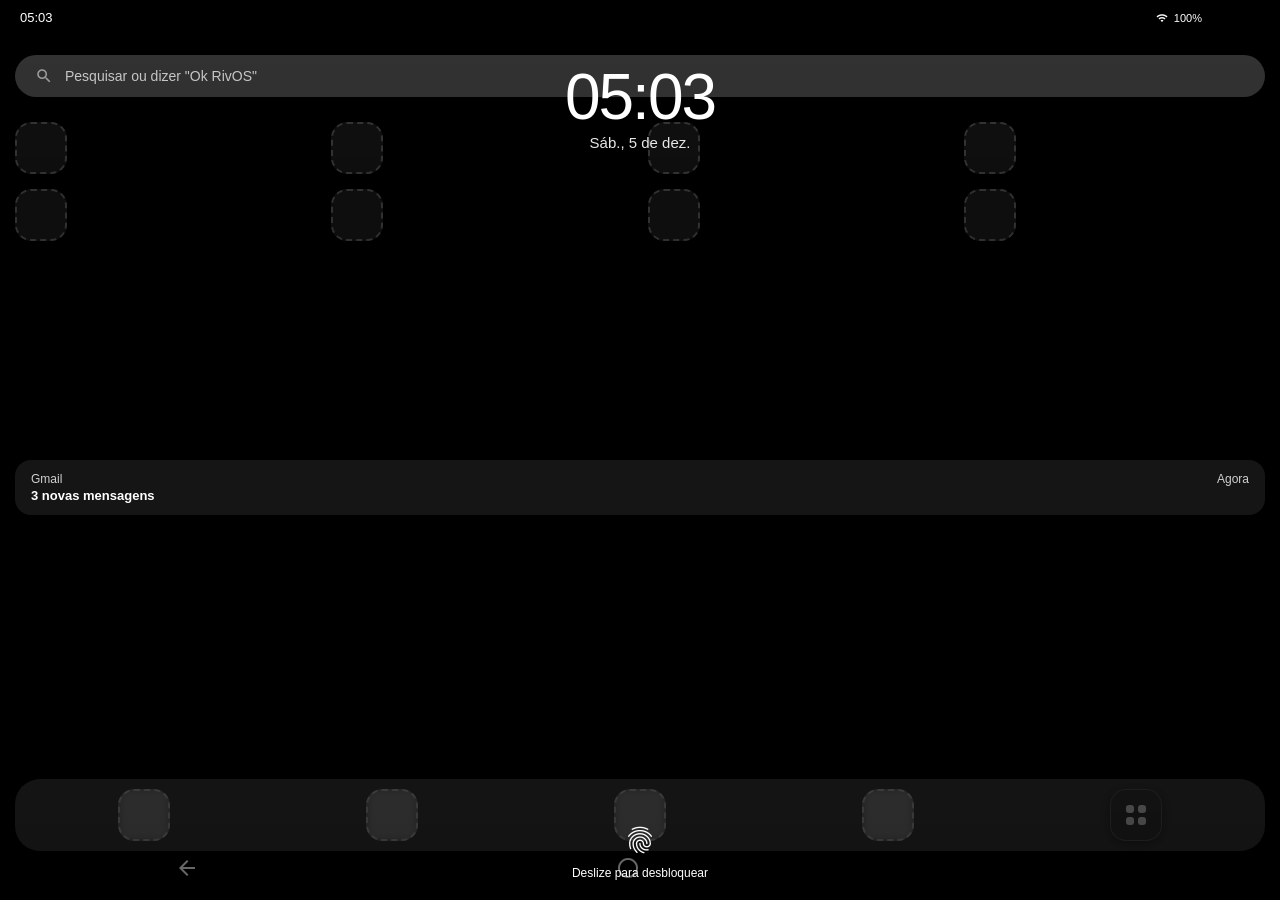
<file: index.html>
<!DOCTYPE html>
<html lang="pt-BR">
<head>
    <meta charset="UTF-8">
    <meta name="viewport" content="width=device-width, initial-scale=1.0, maximum-scale=1.0, user-scalable=no">
    <title>RivOS UI System</title>
    <link href="https://fonts.googleapis.com/icon?family=Material+Icons" rel="stylesheet">
    <style>
        * {
            margin: 0;
            padding: 0;
            box-sizing: border-box;
            font-family: Roboto, sans-serif;
            user-select: none;
            -webkit-user-select: none;
        }
        html, body {
            width: 100%;
            height: 100%;
            background-color: #000;
            overflow: hidden;
            position: fixed; /* Previne o efeito "puxar para atualizar" do mobile */
        }
        body {
            display: flex;
            justify-content: center;
            align-items: center;
        }

        /* Container em tela cheia real para mobile */
        .phone-frame {
            width: 100vw;
            height: 100dvh; /* Altura dinâmica real para celulares */
            background: #000;
            border-radius: 0;
            border: none;
            position: absolute;
            top: 0;
            left: 0;
            box-shadow: none;
            overflow: hidden;
        }

        /* Câmera Frontal oculta */
        .camera-punch {
            display: none;
        }

        /* Barra de Status */
        .status-bar {
            position: absolute;
            top: 0;
            left: 0;
            width: 100%;
            height: 35px;
            display: flex;
            justify-content: space-between;
            align-items: center;
            padding: 0 20px;
            color: #fff;
            font-size: 13px;
            z-index: 90;
        }

        .status-icons {
            display: flex;
            gap: 6px;
            align-items: center;
        }

        /* Top Bar (Configurações Rápidas) */
        .top-bar {
            position: absolute;
            top: -350px;
            left: 0;
            width: 100%;
            height: 260px;
            display: flex;
            flex-direction: column;
            justify-content: space-between;
            padding: 45px 20px 20px 20px;
            color: #fff;
            z-index: 85;
            background: rgba(20, 20, 20, 0.9);
            backdrop-filter: blur(25px);
            -webkit-backdrop-filter: blur(25px);
            border-bottom-left-radius: 30px;
            border-bottom-right-radius: 30px;
            transition: top 0.35s cubic-bezier(0.1, 0.9, 0.2, 1);
            box-shadow: 0 10px 30px rgba(0,0,0,0.5);
        }

        .top-bar.open {
            top: 0;
        }

        .quick-settings-grid {
            display: grid;
            grid-template-columns: repeat(4, 1fr);
            gap: 12px;
            margin-top: 10px;
        }

        .qs-tile {
            display: flex;
            flex-direction: column;
            align-items: center;
            justify-content: center;
            gap: 6px;
            background: rgba(255, 255, 255, 0.1);
            border-radius: 20px;
            padding: 12px 0;
            cursor: pointer;
            transition: background 0.2s, color 0.2s;
        }

        .qs-tile.active {
            background: #1a73e8;
            color: #fff;
        }

        .qs-tile span.material-icons {
            font-size: 22px;
        }

        .qs-tile span.qs-label {
            font-size: 10px;
            font-weight: 500;
        }

        .top-bar-footer {
            display: flex;
            justify-content: space-between;
            align-items: center;
            border-top: 1px solid rgba(255, 255, 255, 0.1);
            padding-top: 10px;
            font-size: 12px;
            opacity: 0.8;
        }

        .top-bar-footer span {
            cursor: pointer;
        }

        /* Telas */
        .screen {
            position: absolute;
            top: 0;
            left: 0;
            width: 100%;
            height: 100%;
            background: url('https://images.unsplash.com/photo-1506744038136-46273834b3fb?auto=format&fit=crop&w=800&q=80') no-repeat center center/cover;
            display: flex;
            flex-direction: column;
            justify-content: space-between;
            padding: 55px 15px 20px 15px;
            transition: transform 0.4s ease, opacity 0.3s ease;
        }

        /* 1. Tela de Bloqueio */
        #lockScreen {
            z-index: 50;
            background: linear-gradient(rgba(0,0,0,0.2), rgba(0,0,0,0.5)), url('https://images.unsplash.com/photo-1506744038136-46273834b3fb?auto=format&fit=crop&w=800&q=80') no-repeat center center/cover;
            padding-top: 45px;
        }

        #lockScreen.unlocked {
            transform: translateY(-100%);
            opacity: 0;
            pointer-events: none;
        }

        .lock-clock {
            text-align: center;
            color: #fff;
            margin-top: 15px;
        }

        .lock-clock h1 {
            font-size: 64px;
            font-weight: 300;
            letter-spacing: -2px;
        }

        .lock-clock p {
            font-size: 15px;
            opacity: 0.9;
        }

        .lock-notifications {
            display: flex;
            flex-direction: column;
            gap: 10px;
            max-height: 240px;
            overflow-y: auto;
        }

        .notif-card {
            background: rgba(30, 30, 30, 0.7);
            backdrop-filter: blur(10px);
            -webkit-backdrop-filter: blur(10px);
            padding: 12px 16px;
            border-radius: 16px;
            color: #fff;
        }

        .lock-footer {
            text-align: center;
            color: #fff;
            display: flex;
            flex-direction: column;
            align-items: center;
            gap: 10px;
            cursor: pointer;
        }

        /* 2. Tela Inicial (Home) */
        #homeScreen {
            z-index: 40;
        }

        .home-widgets {
            display: flex;
            flex-direction: column;
            gap: 15px;
        }

        .widget-search {
            background: rgba(255, 255, 255, 0.25);
            backdrop-filter: blur(10px);
            -webkit-backdrop-filter: blur(10px);
            padding: 12px 20px;
            border-radius: 30px;
            display: flex;
            align-items: center;
            gap: 12px;
            color: #fff;
            font-size: 14px;
            cursor: pointer;
        }

        .app-grid {
            display: grid;
            grid-template-columns: repeat(4, 1fr);
            gap: 15px;
            padding: 10px 0;
        }

        .empty-app-slot {
            width: 52px;
            height: 52px;
            border-radius: 16px;
            background: rgba(255, 255, 255, 0.08);
            backdrop-filter: blur(5px);
            -webkit-backdrop-filter: blur(5px);
            border: 2px dashed rgba(255, 255, 255, 0.2);
        }

        .dock {
            display: flex;
            justify-content: space-around;
            background: rgba(255, 255, 255, 0.15);
            backdrop-filter: blur(15px);
            -webkit-backdrop-filter: blur(15px);
            border-radius: 25px;
            padding: 10px 5px;
        }

        .app-drawer-icon-btn {
            width: 52px;
            height: 52px;
            border-radius: 16px;
            background: #222222;
            border: 1px solid rgba(255, 255, 255, 0.1);
            display: flex;
            justify-content: center;
            align-items: center;
            cursor: pointer;
            box-shadow: 0 4px 10px rgba(0,0,0,0.3);
        }

        .drawer-grid-icon {
            display: grid;
            grid-template-columns: repeat(2, 1fr);
            gap: 4px;
            width: 20px;
            height: 20px;
        }

        .drawer-cube {
            background: #888888;
            border-radius: 3px;
            width: 100%;
            height: 100%;
        }

        .nav-bar {
            display: flex;
            justify-content: space-around;
            color: #fff;
            font-size: 20px;
            opacity: 0.8;
            padding-top: 5px;
        }

        .nav-bar span { cursor: pointer; }

        /* Apps Carregados */
        .loaded-app-wrapper {
            display: flex;
            flex-direction: column;
            align-items: center;
            gap: 4px;
            cursor: pointer;
        }

        .loaded-app-item {
            width: 54px;
            height: 54px;
            border-radius: 16px;
            background: linear-gradient(135deg, #1e293b 0%, #0f172a 100%);
            display: flex;
            justify-content: center;
            align-items: center;
            color: #fff;
            border: 1px solid rgba(255, 255, 255, 0.2);
            position: relative;
            box-shadow: 0 4px 12px rgba(0,0,0,0.4);
            overflow: hidden;
        }

        .loaded-app-item span.material-icons { font-size: 28px; color: #60a5fa; }
        
        .loaded-app-label {
            font-size: 10px;
            color: #ffffff;
            width: 100%;
            text-align: center;
            overflow: hidden;
            text-overflow: ellipsis;
            white-space: nowrap;
            text-shadow: 0 1px 3px rgba(0,0,0,0.8);
        }

        .app-badge {
            position: absolute;
            top: 2px;
            right: 2px;
            font-size: 5px;
            padding: 1px 3px;
            border-radius: 4px;
            font-weight: bold;
            z-index: 5;
        }
        .badge-ropk { background: #1a73e8; color: #fff; }
        .badge-rpk { background: #e8711a; color: #fff; }

        /* Gaveta de Apps */
        #appDrawer {
            position: absolute;
            top: 100%;
            left: 0;
            width: 100%;
            height: 100%;
            background: rgba(20, 20, 20, 0.95);
            backdrop-filter: blur(25px);
            -webkit-backdrop-filter: blur(25px);
            z-index: 60;
            display: flex;
            flex-direction: column;
            padding: 55px 20px 20px 20px;
            transition: top 0.3s ease-in-out;
        }

        #appDrawer.open {
            top: 0;
        }

        .drawer-search-bar {
            width: 100%;
            background: #2b2b2b;
            border: none;
            outline: none;
            border-radius: 20px;
            padding: 10px 18px;
            color: #fff;
            font-size: 14px;
            margin-bottom: 20px;
        }

        .drawer-grid {
            display: grid;
            grid-template-columns: repeat(4, 1fr);
            gap: 16px 12px;
            overflow-y: auto;
            max-height: calc(100dvh - 150px);
            padding-bottom: 20px;
        }

        .drawer-empty-slot {
            width: 54px;
            height: 54px;
            background: rgba(255, 255, 255, 0.08);
            border: 2px dashed rgba(255, 255, 255, 0.2);
            border-radius: 16px;
        }

        /* Pasta Apps/ */
        #folderScreen {
            position: absolute;
            top: 100%;
            left: 0;
            width: 100%;
            height: 100%;
            background: rgba(20, 20, 20, 0.95);
            backdrop-filter: blur(25px);
            -webkit-backdrop-filter: blur(25px);
            z-index: 65;
            display: flex;
            flex-direction: column;
            padding: 55px 20px 20px 20px;
            transition: top 0.3s ease-in-out;
        }

        #folderScreen.open {
            top: 0;
        }

        .folder-header {
            color: #fff;
            font-size: 18px;
            font-weight: 500;
            margin-bottom: 15px;
        }

        .folder-grid {
            display: grid;
            grid-template-columns: repeat(4, 1fr);
            gap: 16px 12px;
            overflow-y: auto;
            max-height: calc(100dvh - 150px);
            padding: 10px 0;
        }

        .folder-empty-slot {
            width: 54px;
            height: 54px;
            border-radius: 16px;
            background: rgba(255, 255, 255, 0.08);
            border: 2px dashed rgba(255, 255, 255, 0.2);
        }
    </style>
</head>
<body>
    <div class="phone-frame" id="phoneFrame">
        <div class="camera-punch"></div>

        <div class="status-bar">
            <span id="statusBarClock">10:09</span>
            <div class="status-icons">
                <span class="material-icons" style="font-size: 12px;">signal_cellular_alt</span>
                <span class="material-icons" style="font-size: 12px;" id="statusWifi">wifi</span>
                <span id="batteryText" style="font-size: 11px;">62%</span>
                <span class="material-icons" id="batteryIcon" style="font-size: 13px;">battery_full</span>
            </div>
        </div>

        <div class="top-bar" id="topBar">
            <div style="display: flex; justify-content: space-between; align-items: center; width: 100%;">
                <span style="font-size: 14px; font-weight: 500;">Configurações Rápidas</span>
                <span class="material-icons" onclick="closeTopBar()" style="cursor: pointer; font-size: 18px;">close</span>
            </div>

            <div class="quick-settings-grid">
                <div class="qs-tile active" id="tileWifi" onclick="toggleQS('Wifi')">
                    <span class="material-icons">wifi</span>
                    <span class="qs-label">Wi-Fi</span>
                </div>
                <div class="qs-tile" id="tileBluetooth" onclick="toggleQS('Bluetooth')">
                    <span class="material-icons">bluetooth</span>
                    <span class="qs-label">Bluetooth</span>
                </div>
                <div class="qs-tile active" id="tileMobile" onclick="toggleQS('Mobile')">
                    <span class="material-icons">signal_cellular_alt</span>
                    <span class="qs-label">Dados</span>
                </div>
                <div class="qs-tile" id="tileDND" onclick="toggleQS('DND')">
                    <span class="material-icons">do_not_disturb_on</span>
                    <span class="qs-label">Silencioso</span>
                </div>
                <div class="qs-tile" id="tileFlash" onclick="toggleQS('Flash')">
                    <span class="material-icons">flash_on</span>
                    <span class="qs-label">Lanterna</span>
                </div>
                <div class="qs-tile" id="tileRotate" onclick="toggleQS('Rotate')">
                    <span class="material-icons">screen_rotation</span>
                    <span class="qs-label">Girar</span>
                </div>
                <div class="qs-tile" id="tileBattery" onclick="toggleQS('Battery')">
                    <span class="material-icons">battery_saver</span>
                    <span class="qs-label">Economia</span>
                </div>
                <div class="qs-tile" id="tileFolder" onclick="toggleFolder(); closeTopBar();">
                    <span class="material-icons">folder</span>
                    <span class="qs-label">Apps/</span>
                </div>
                <!-- Botão de Limpar Cache / Forçar Atualização -->
                <div class="qs-tile" id="tileClearCache" onclick="limparCacheSistema()">
                    <span class="material-icons">refresh</span>
                    <span class="qs-label">Limpar Cache</span>
                </div>
            </div>

            <div class="top-bar-footer">
                <span>RivOS System</span>
                <span onclick="toggleDrawer(); closeTopBar();">Abrir Gaveta</span>
            </div>
        </div>

        <div class="screen" id="lockScreen">
            <div class="lock-clock">
                <h1 id="lockScreenClock">10:09</h1>
                <p id="lockScreenDate">Mon, Oct 23</p>
            </div>

            <div class="lock-notifications">
                <div class="notif-card">
                    <div style="font-size:12px; opacity:0.8; display:flex; justify-content:space-between;"><span>Gmail</span><span>Agora</span></div>
                    <div style="font-size:13px; font-weight:600; margin-top:2px;">3 novas mensagens</div>
                </div>
            </div>

            <div class="lock-footer" onclick="unlockPhone()">
                <span class="material-icons" style="font-size: 32px;">fingerprint</span>
                <span style="font-size: 12px;">Deslize para desbloquear</span>
            </div>
        </div>

        <div class="screen" id="homeScreen">
            <div class="home-widgets">
                <div class="widget-search" onclick="pesquisarGoogle()">
                    <span class="material-icons" style="font-size: 18px; color: #ccc;">search</span>
                    <span>Pesquisar ou dizer "Ok RivOS"</span>
                </div>

                <div class="app-grid">
                    <div class="empty-app-slot"></div>
                    <div class="empty-app-slot"></div>
                    <div class="empty-app-slot"></div>
                    <div class="empty-app-slot"></div>
                    <div class="empty-app-slot"></div>
                    <div class="empty-app-slot"></div>
                    <div class="empty-app-slot"></div>
                    <div class="empty-app-slot"></div>
                </div>
            </div>

            <div>
                <div class="dock">
                    <div class="empty-app-slot"></div>
                    <div class="empty-app-slot"></div>
                    <div class="empty-app-slot"></div>
                    <div class="empty-app-slot"></div>
                    <div class="app-drawer-icon-btn" onclick="toggleDrawer()" title="Abrir Gaveta de Apps">
                        <div class="drawer-grid-icon">
                            <div class="drawer-cube"></div>
                            <div class="drawer-cube"></div>
                            <div class="drawer-cube"></div>
                            <div class="drawer-cube"></div>
                        </div>
                    </div>
                </div>

                <div class="nav-bar">
                    <span class="material-icons" onclick="lockPhone()">arrow_back_ios</span>
                    <span class="material-icons" onclick="goHome()">radio_button_unchecked</span>
                    <span class="material-icons" onclick="toggleDrawer()">square</span>
                </div>
            </div>
        </div>

        <div id="appDrawer">
            <input type="text" class="drawer-search-bar" placeholder="Pesquisar apps">
            <div class="drawer-grid" id="drawerGridContainer">
                <div class="drawer-empty-slot"></div>
                <div class="drawer-empty-slot"></div>
                <div class="drawer-empty-slot"></div>
                <div class="drawer-empty-slot"></div>
                <div class="drawer-empty-slot"></div>
                <div class="drawer-empty-slot"></div>
                <div class="drawer-empty-slot"></div>
                <div class="drawer-empty-slot"></div>
                <div class="drawer-empty-slot"></div>
                <div class="drawer-empty-slot"></div>
                <div class="drawer-empty-slot"></div>
                <div class="drawer-empty-slot"></div>
                <div class="drawer-empty-slot"></div>
                <div class="drawer-empty-slot"></div>
                <div class="drawer-empty-slot"></div>
            </div>
        </div>

        <div id="folderScreen">
            <div class="folder-header">Apps/</div>
            <div class="folder-grid" id="folderGridContainer">
                <div class="folder-empty-slot"></div>
                <div class="folder-empty-slot"></div>
                <div class="folder-empty-slot"></div>
                <div class="folder-empty-slot"></div>
                <div class="folder-empty-slot"></div>
                <div class="folder-empty-slot"></div>
                <div class="folder-empty-slot"></div>
                <div class="folder-empty-slot"></div>
                <div class="folder-empty-slot"></div>
                <div class="folder-empty-slot"></div>
                <div class="folder-empty-slot"></div>
                <div class="folder-empty-slot"></div>
                <div class="folder-empty-slot"></div>
                <div class="folder-empty-slot"></div>
                <div class="folder-empty-slot"></div>
                <div class="folder-empty-slot"></div>
            </div>
        </div>
    </div>

    <script>
        function atualizarSistemaReal() {
            const agora = new Date();
            const horas = String(agora.getHours()).padStart(2, '0');
            const minutos = String(agora.getMinutes()).padStart(2, '0');
            const horaFormatada = `${horas}:${minutos}`;

            document.getElementById('statusBarClock').innerText = horaFormatada;
            document.getElementById('lockScreenClock').innerText = horaFormatada;

            const opcoesData = { weekday: 'short', month: 'short', day: 'numeric' };
            const dataFormatada = agora.toLocaleDateString('pt-BR', opcoesData);
            document.getElementById('lockScreenDate').innerText = dataFormatada.charAt(0).toUpperCase() + dataFormatada.slice(1);
        }

        setInterval(atualizarSistemaReal, 1000);
        atualizarSistemaReal();

        async function iniciarMonitoramentoBateria() {
            if ('getBattery' in navigator) {
                try {
                    const battery = await navigator.getBattery();
                    function atualizarBateria() {
                        const nivelPercentual = Math.round(battery.level * 100);
                        const estaCarregando = battery.charging;
                        const batteryText = document.getElementById('batteryText');
                        const batteryIcon = document.getElementById('batteryIcon');

                        batteryText.innerText = nivelPercentual + '%';
                        if (estaCarregando) {
                            batteryIcon.innerText = 'bolt';
                            batteryIcon.style.color = '#000';
                        } else if (nivelPercentual <= 15) {
                            batteryIcon.innerText = 'error'; 
                            batteryIcon.style.color = '#ff4444';
                        } else {
                            batteryIcon.innerText = 'battery_full';
                            batteryIcon.style.color = '#fff';
                        }
                    }
                    atualizarBateria();
                    battery.addEventListener('levelchange', atualizarBateria);
                    battery.addEventListener('chargingchange', atualizarBateria);
                } catch (e) {}
            } else {
                document.getElementById('batteryText').innerText = '100%';
                document.getElementById('batteryIcon').innerText = 'battery_full';
            }
        }

        iniciarMonitoramentoBateria();

        async function carregarAppsDoSistema() {
            try {
                let resposta = await fetch('Apps/index.json');
                if (!resposta.ok) return;
                let listaDeCaminhos = await resposta.json();
                let appsCarregados = [];

                for (let item of listaDeCaminhos) {
                    try {
                        let resManifest = await fetch(`Apps/${item.caminho}`);
                        if (resManifest.ok) {
                            let raw = await resManifest.json();
                            let nomePasta = item.caminho.split('/')[0];
                            let appNormalizado = {
                                nome_app: raw.nome_app || raw.name || raw.nome || "App sem nome",
                                pacote: raw.pacote || raw.package || raw.id || "com.desconhecido",
                                versao: raw.versao || raw.version || "1.0",
                                tipo_pacote: raw.tipo_pacote || raw.package_type || "ROPK",
                                icone: raw.icone || raw.icon || "extension",
                                entrada: raw.entrada || raw.entry || "index.html",
                                pasta: nomePasta
                            };
                            appsCarregados.push(appNormalizado);
                        }
                    } catch (err) {}
                }

                const drawerContainer = document.getElementById('drawerGridContainer');
                const drawerSlots = drawerContainer.children;
                const folderContainer = document.getElementById('folderGridContainer');
                const folderSlots = folderContainer.children;

                let index = 0;
                appsCarregados.forEach(app => {
                    if (index >= drawerSlots.length) return;

                    let badgeClass = app.tipo_pacote === 'ROPK' ? 'badge-ropk' : 'badge-rpk';
                    let iconeVal = app.icone || 'extension';
                    let iconeLower = iconeVal.toLowerCase();
                    let ehImagem = iconeLower.includes('/') || iconeLower.endsWith('.png') || iconeLower.endsWith('.jpg') || iconeLower.endsWith('.jpeg') || iconeLower.endsWith('.webp');

                    let iconeHtml = ehImagem 
                        ? `<img src="Apps/${app.pasta}/${iconeVal}" style="width: 100%; height: 100%; object-fit: cover;">`
                        : `<span class="material-icons">${iconeVal}</span>`;

                    let appEl = document.createElement('div');
                    appEl.className = 'loaded-app-wrapper';
                    appEl.innerHTML = `
                        <div class="loaded-app-item">
                            <span class="app-badge ${badgeClass}">${app.tipo_pacote}</span>
                            ${iconeHtml}
                        </div>
                        <span class="loaded-app-label">${app.nome_app}</span>
                    `;

                    appEl.onclick = () => { abrirAplicativo(app); };
                    drawerContainer.replaceChild(appEl, drawerSlots[index]);

                    if (index < folderSlots.length) {
                        let appElFolder = appEl.cloneNode(true);
                        appElFolder.onclick = appEl.onclick;
                        folderContainer.replaceChild(appElFolder, folderSlots[index]);
                    }
                    index++;
                });
            } catch (erro) {}
        }

        window.addEventListener('DOMContentLoaded', () => {
            carregarAppsDoSistema();
        });

        function abrirAplicativo(app) {
            window.location.href = `Apps/${app.pasta}/${app.entrada}`;
        }

        function pesquisarGoogle() {
            window.location.href = 'https://www.google.com';
        }

        function unlockPhone() {
            document.getElementById('lockScreen').classList.add('unlocked');
        }

        function lockPhone() {
            document.getElementById('lockScreen').classList.remove('unlocked');
            document.getElementById('appDrawer').classList.remove('open');
            document.getElementById('folderScreen').classList.remove('open');
            document.getElementById('topBar').classList.remove('open');
        }

        function goHome() {
            document.getElementById('appDrawer').classList.remove('open');
            document.getElementById('folderScreen').classList.remove('open');
            document.getElementById('topBar').classList.remove('open');
        }

        function toggleDrawer() {
            document.getElementById('folderScreen').classList.remove('open');
            document.getElementById('appDrawer').classList.toggle('open');
        }

        function toggleFolder() {
            document.getElementById('appDrawer').classList.remove('open');
            document.getElementById('folderScreen').classList.toggle('open');
        }

        function closeTopBar() {
            document.getElementById('topBar').classList.remove('open');
        }

        function toggleQS(name) {
            const tile = document.getElementById('tile' + name);
            tile.classList.toggle('active');
            if (name === 'Wifi') {
                document.getElementById('statusWifi').style.display = tile.classList.contains('active') ? 'inline-block' : 'none';
            }
        }

        // Função do Botão de Limpar Cache no Mobile
        async function limparCacheSistema() {
            const tile = document.getElementById('tileClearCache');
            tile.classList.add('active');

            try {
                // 1. Limpa caches de armazenamento web se houver
                if ('caches' in window) {
                    const cacheNames = await caches.keys();
                    await Promise.all(cacheNames.map(name => caches.delete(name)));
                }

                // 2. Remove Service Workers registrados que possam segurar cache
                if ('serviceWorker' in navigator) {
                    const registrations = await navigator.serviceWorker.getRegistrations();
                    for (let registration of registrations) {
                        await registration.unregister();
                    }
                }
            } catch (e) {
                console.error("Erro ao limpar cache:", e);
            }

            // 3. Força a recarga total ignorando o cache do navegador mobile
            setTimeout(() => {
                window.location.href = window.location.href.split('?')[0] + '?t=' + new Date().getTime();
            }, 300);
        }

        let touchStartY = 0;
        let touchEndY = 0;
        const phoneFrame = document.getElementById('phoneFrame');

        phoneFrame.addEventListener('touchstart', (e) => {
            touchStartY = e.changedTouches[0].screenY;
        }, false);

        phoneFrame.addEventListener('touchend', (e) => {
            touchEndY = e.changedTouches[0].screenY;
            handleGesture();
        }, false);

        function handleGesture() {
            let diff = touchEndY - touchStartY;
            const drawer = document.getElementById('appDrawer');
            const topBar = document.getElementById('topBar');
            const lockScreen = document.getElementById('lockScreen');

            if (lockScreen.classList.contains('unlocked')) {
                if (diff < -50) {
                    drawer.classList.add('open');
                    topBar.classList.remove('open');
                } else if (diff > 50) {
                    if (drawer.classList.contains('open')) {
                        drawer.classList.remove('open');
                    } else {
                        topBar.classList.add('open');
                    }
                }
            }
        }
    </script>
</body>
</html>
</file>
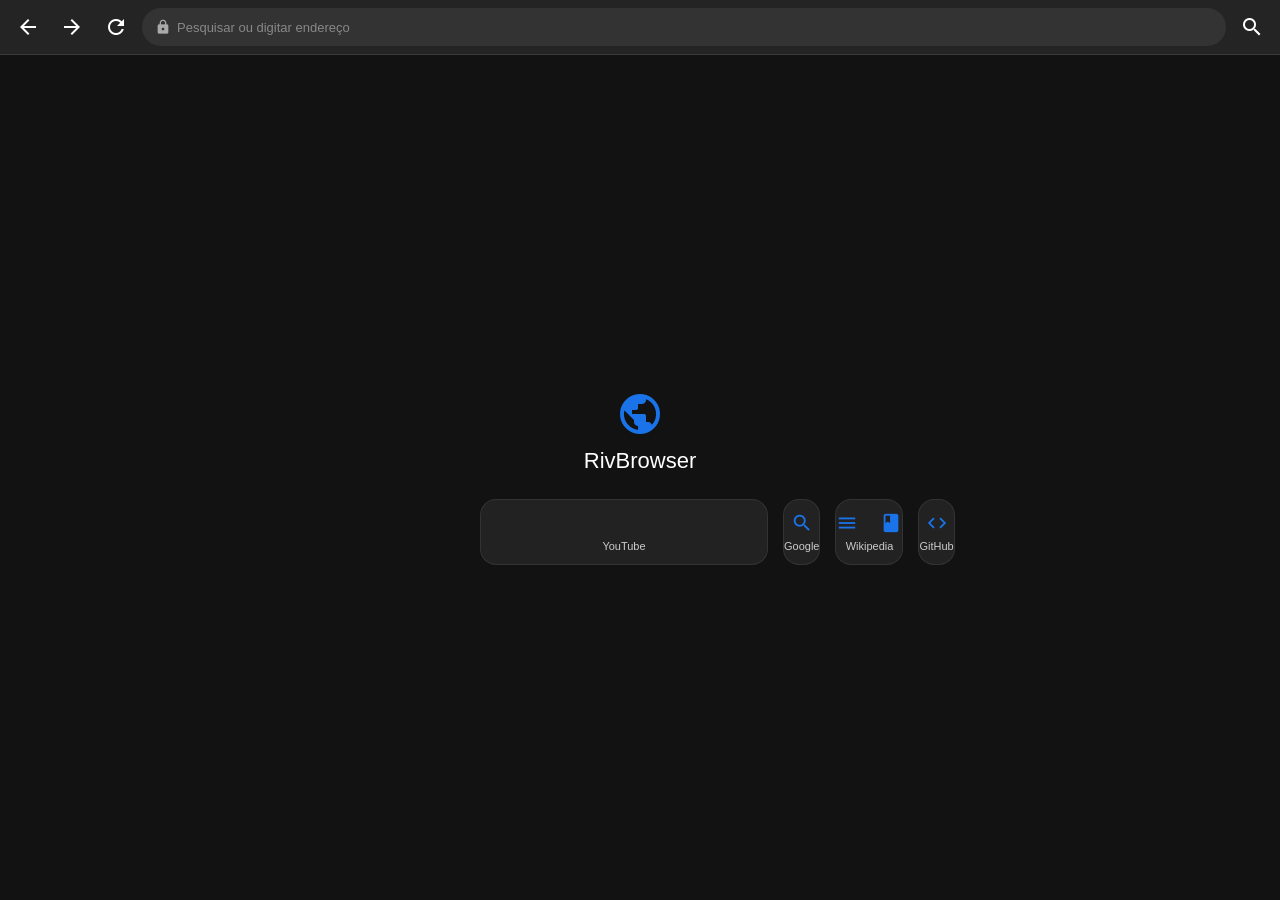
<file: Apps/RivBrowser/index.html>
<!DOCTYPE html>
<html lang="pt-BR">
<head>
    <meta charset="UTF-8">
    <meta name="viewport" content="width=device-width, initial-scale=1.0">
    <title>RivBrowser</title>
    <link href="https://fonts.googleapis.com/icon?family=Material+Icons" rel="stylesheet">
    <style>
        * {
            margin: 0;
            padding: 0;
            box-sizing: border-box;
            font-family: Roboto, sans-serif;
            user-select: none;
        }
        body, html {
            width: 100%;
            height: 100%;
            background-color: #1a1a1a;
            display: flex;
            flex-direction: column;
            overflow: hidden;
        }

        /* Barra de Ferramentas / Endereço do Browser */
        .browser-toolbar {
            height: 55px;
            background: #242424;
            display: flex;
            align-items: center;
            padding: 0 10px;
            gap: 8px;
            border-bottom: 1px solid rgba(255, 255, 255, 0.1);
            z-index: 10;
        }

        .browser-btn {
            background: transparent;
            border: none;
            color: #fff;
            cursor: pointer;
            display: flex;
            align-items: center;
            justify-content: center;
            padding: 6px;
            border-radius: 50%;
            transition: background 0.2s;
        }

        .browser-btn:hover {
            background: rgba(255, 255, 255, 0.1);
        }

        .browser-btn:active {
            transform: scale(0.92);
        }

        .url-bar-container {
            flex: 1;
            background: #333333;
            border-radius: 20px;
            display: flex;
            align-items: center;
            padding: 0 12px;
            height: 38px;
            border: 1px solid transparent;
            transition: border-color 0.2s, background 0.2s;
        }

        .url-bar-container:focus-within {
            background: #222222;
            border-color: #1a73e8;
        }

        .url-bar-container span.material-icons {
            font-size: 16px;
            color: #aaa;
            margin-right: 6px;
        }

        #urlInput {
            flex: 1;
            background: transparent;
            border: none;
            outline: none;
            color: #fff;
            font-size: 13px;
        }

        #urlInput::placeholder {
            color: #888;
        }

        /* Área de Visualização / Home do RivBrowser */
        .browser-viewport {
            flex: 1;
            position: relative;
            background: #121212;
            width: 100%;
            display: flex;
            flex-direction: column;
            align-items: center;
            justify-content: center;
            padding: 20px;
        }

        .browser-logo {
            font-size: 48px;
            margin-bottom: 10px;
            color: #1a73e8;
        }

        .browser-viewport h2 {
            font-size: 22px;
            font-weight: 400;
            color: #fff;
            margin-bottom: 25px;
        }

        .quick-shortcuts {
            display: grid;
            grid-template-columns: repeat(4, 1fr);
            gap: 15px;
            max-width: 320px;
            width: 100%;
        }

        .shortcut-item {
            background: #222;
            border: 1px solid rgba(255,255,255,0.08);
            border-radius: 16px;
            padding: 12px 0;
            display: flex;
            flex-direction: column;
            align-items: center;
            gap: 6px;
            cursor: pointer;
            transition: background 0.2s;
        }

        .shortcut-item:hover {
            background: #2c2c2c;
        }

        .shortcut-item span.material-icons {
            font-size: 22px;
            color: #1a73e8;
        }

        .shortcut-label {
            font-size: 11px;
            color: #ccc;
        }

        /* Indicador de carregamento */
        .loading-bar {
            position: absolute;
            top: 0;
            left: 0;
            width: 0%;
            height: 3px;
            background: #1a73e8;
            transition: width 0.4s ease;
            z-index: 15;
        }
    </style>
</head>
<body>

    <div class="loading-bar" id="loadingBar"></div>

    <!-- Barra de Endereços -->
    <div class="browser-toolbar">
        <button class="browser-btn" onclick="voltarPagina()" title="Voltar">
            <span class="material-icons">arrow_back</span>
        </button>
        <button class="browser-btn" onclick="avancarPagina()" title="Avançar">
            <span class="material-icons">arrow_forward</span>
        </button>
        <button class="browser-btn" onclick="recarregarPagina()" title="Recarregar">
            <span class="material-icons">refresh</span>
        </button>

        <div class="url-bar-container">
            <span class="material-icons">lock</span>
            <input type="text" id="urlInput" placeholder="Pesquisar ou digitar endereço" onkeydown="tratarTecla(event)">
        </div>

        <button class="browser-btn" onclick="irParaUrl()" title="Ir">
            <span class="material-icons">search</span>
        </button>
    </div>

    <!-- Página Inicial Estilizada do RivBrowser -->
    <div class="browser-viewport">
        <span class="material-icons browser-logo">public</span>
        <h2>RivBrowser</h2>
        
        <div class="quick-shortcuts">
            <div class="shortcut-item" onclick="navegarPara('https://m.youtube.com')">
                <span class="material-icons">smart_display</span>
                <span class="shortcut-label">YouTube</span>
            </div>
            <div class="shortcut-item" onclick="navegarPara('https://www.google.com')">
                <span class="material-icons">search</span>
                <span class="shortcut-label">Google</span>
            </div>
            <div class="shortcut-item" onclick="navegarPara('https://pt.wikipedia.org')">
                <span class="material-icons">menu_book</span>
                <span class="shortcut-label">Wikipedia</span>
            </div>
            <div class="shortcut-item" onclick="navegarPara('https://github.com/rafaelvianadesouzapereira98-eng/RivOS')">
                <span class="material-icons">code</span>
                <span class="shortcut-label">GitHub</span>
            </div>
        </div>
    </div>

    <script>
        const urlInput = document.getElementById('urlInput');
        const loadingBar = document.getElementById('loadingBar');

        function tratarTecla(event) {
            if (event.key === 'Enter') {
                irParaUrl();
            }
        }

        function navegarPara(url) {
            executarNavegacao(url);
        }

        function irParaUrl() {
            let valor = urlInput.value.trim();
            if (!valor) return;

            let urlFinal = valor;

            // Formata links ou joga direto para a pesquisa do Google se não for URL válida
            if (!urlFinal.startsWith('http://') && !urlFinal.startsWith('https://')) {
                if (!urlFinal.includes('.') || urlFinal.includes(' ')) {
                    urlFinal = 'https://www.google.com/search?q=' + encodeURIComponent(urlFinal);
                } else {
                    urlFinal = 'https://' + urlFinal;
                }
            }

            executarNavegacao(urlFinal);
        }

        function executarNavegacao(url) {
            loadingBar.style.width = '60%';
            setTimeout(() => {
                loadingBar.style.width = '100%';
                window.location.href = url; // Redireciona perfeitamente abrindo qualquer site do mundo sem erros de CORS
            }, 300);
        }

        function voltarPagina() {
            window.history.back();
        }

        function avancarPagina() {
            window.history.forward();
        }

        function recarregarPagina() {
            location.reload();
        }
    </script>
</body>
</html>
</file>
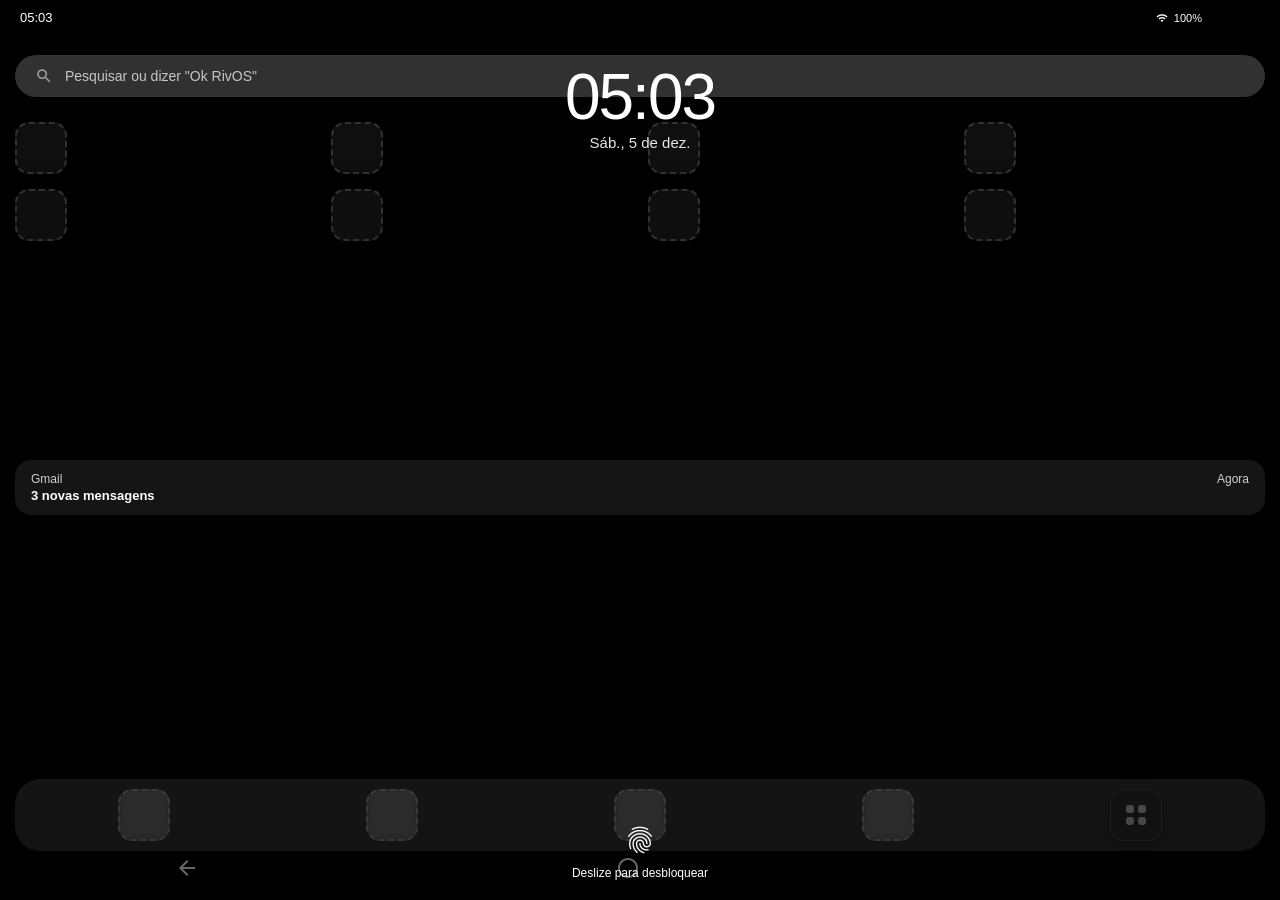
<file: RivOS.html>
<!DOCTYPE html>
<html lang="pt-BR">
<head>
    <meta charset="UTF-8">
    <meta name="viewport" content="width=device-width, initial-scale=1.0">
    <title>RivOS UI System</title>
    <link href="https://fonts.googleapis.com/icon?family=Material+Icons" rel="stylesheet">
    <style>
        * {
            margin: 0;
            padding: 0;
            box-sizing: border-box;
            font-family: Roboto, sans-serif;
            user-select: none;
        }
        body {
            background-color: #121212;
            display: flex;
            justify-content: center;
            align-items: center;
            height: 100vh;
            overflow: hidden;
        }

        /* Container ajustado para tela cheia (Sem moldura de smartphone) */
        .phone-frame {
            width: 100vw;
            height: 100vh;
            background: #000;
            border-radius: 0;
            border: none;
            position: relative;
            box-shadow: none;
            overflow: hidden;
        }

        /* Câmera Frontal removida visualmente */
        .camera-punch {
            display: none;
        }

        /* Barra de Status */
        .status-bar {
            position: absolute;
            top: 0;
            left: 0;
            width: 100%;
            height: 35px;
            display: flex;
            justify-content: space-between;
            align-items: center;
            padding: 0 20px;
            color: #fff;
            font-size: 13px;
            z-index: 90;
        }

        .status-icons {
            display: flex;
            gap: 6px;
            align-items: center;
        }

        /* Top Bar (Painel de Configurações Rápidas estilo RivOS) */
        .top-bar {
            position: absolute;
            top: -300px; /* Inicialmente oculta acima da tela */
            left: 0;
            width: 100%;
            height: 250px;
            display: flex;
            flex-direction: column;
            justify-content: space-between;
            padding: 45px 20px 20px 20px;
            color: #fff;
            z-index: 85;
            background: rgba(20, 20, 20, 0.85);
            backdrop-filter: blur(25px);
            border-bottom-left-radius: 30px;
            border-bottom-right-radius: 30px;
            transition: top 0.35s cubic-bezier(0.1, 0.9, 0.2, 1);
            box-shadow: 0 10px 30px rgba(0,0,0,0.5);
        }

        .top-bar.open {
            top: 0; /* Desce cobrindo o topo */
        }

        .quick-settings-grid {
            display: grid;
            grid-template-columns: repeat(4, 1fr);
            gap: 12px;
            margin-top: 10px;
        }

        .qs-tile {
            display: flex;
            flex-direction: column;
            align-items: center;
            justify-content: center;
            gap: 6px;
            background: rgba(255, 255, 255, 0.1);
            border-radius: 20px;
            padding: 12px 0;
            cursor: pointer;
            transition: background 0.2s, color 0.2s;
        }

        .qs-tile.active {
            background: #1a73e8;
            color: #fff;
        }

        .qs-tile span.material-icons {
            font-size: 22px;
        }

        .qs-tile span.qs-label {
            font-size: 10px;
            font-weight: 500;
        }

        .top-bar-footer {
            display: flex;
            justify-content: space-between;
            align-items: center;
            border-top: 1px solid rgba(255, 255, 255, 0.1);
            padding-top: 10px;
            font-size: 12px;
            opacity: 0.8;
        }

        .top-bar-footer span {
            cursor: pointer;
        }

        /* Telas (Background Wallpaper compartilhado) */
        .screen {
            position: absolute;
            top: 0;
            left: 0;
            width: 100%;
            height: 100%;
            background: url('https://images.unsplash.com/photo-1506744038136-46273834b3fb?auto=format&fit=crop&w=800&q=80') no-repeat center center/cover;
            display: flex;
            flex-direction: column;
            justify-content: space-between;
            padding: 55px 15px 20px 15px;
            transition: transform 0.4s ease, opacity 0.3s ease;
        }

        /* 1. TELA DE BLOQUEIO */
        #lockScreen {
            z-index: 50;
            background: linear-gradient(rgba(0,0,0,0.2), rgba(0,0,0,0.5)), url('https://images.unsplash.com/photo-1506744038136-46273834b3fb?auto=format&fit=crop&w=800&q=80') no-repeat center center/cover;
            padding-top: 45px;
        }

        #lockScreen.unlocked {
            transform: translateY(-100%);
            opacity: 0;
            pointer-events: none;
        }

        .lock-clock {
            text-align: center;
            color: #fff;
            margin-top: 15px;
        }

        .lock-clock h1 {
            font-size: 64px;
            font-weight: 300;
            letter-spacing: -2px;
        }

        .lock-clock p {
            font-size: 15px;
            opacity: 0.9;
        }

        .lock-notifications {
            display: flex;
            flex-direction: column;
            gap: 10px;
            max-height: 240px;
            overflow-y: auto;
        }

        .notif-card {
            background: rgba(30, 30, 30, 0.7);
            backdrop-filter: blur(10px);
            padding: 12px 16px;
            border-radius: 16px;
            color: #fff;
        }

        .lock-footer {
            text-align: center;
            color: #fff;
            display: flex;
            flex-direction: column;
            align-items: center;
            gap: 10px;
            cursor: pointer;
        }

        /* 2. TELA INICIAL (HOME) */
        #homeScreen {
            z-index: 40;
        }

        .home-widgets {
            display: flex;
            flex-direction: column;
            gap: 15px;
        }

        .widget-search {
            background: rgba(255, 255, 255, 0.25);
            backdrop-filter: blur(10px);
            padding: 12px 20px;
            border-radius: 30px;
            display: flex;
            align-items: center;
            gap: 12px;
            color: #fff;
            font-size: 14px;
            cursor: pointer;
        }

        .app-grid {
            display: grid;
            grid-template-columns: repeat(4, 1fr);
            gap: 15px;
            padding: 10px 0;
        }

        .empty-app-slot {
            width: 52px;
            height: 52px;
            border-radius: 14px;
            background: rgba(255, 255, 255, 0.08);
            backdrop-filter: blur(5px);
            border: 2px dashed rgba(255, 255, 255, 0.2);
            cursor: pointer;
        }

        .dock {
            display: flex;
            justify-content: space-around;
            background: rgba(255, 255, 255, 0.15);
            backdrop-filter: blur(15px);
            border-radius: 25px;
            padding: 10px 5px;
        }

        /* Botão da Gaveta de Apps */
        .app-drawer-icon-btn {
            width: 52px;
            height: 52px;
            border-radius: 14px;
            background: #222222;
            border: 1px solid rgba(255, 255, 255, 0.1);
            display: flex;
            justify-content: center;
            align-items: center;
            cursor: pointer;
            box-shadow: 0 4px 10px rgba(0,0,0,0.3);
            transition: transform 0.2s ease, background 0.2s ease;
        }

        .app-drawer-icon-btn:hover {
            background: #2c2c2c;
        }

        .app-drawer-icon-btn:active {
            transform: scale(0.92);
        }

        .drawer-grid-icon {
            display: grid;
            grid-template-columns: repeat(2, 1fr);
            gap: 4px;
            width: 20px;
            height: 20px;
        }

        .drawer-cube {
            background: #888888;
            border-radius: 3px;
            width: 100%;
            height: 100%;
        }

        .nav-bar {
            display: flex;
            justify-content: space-around;
            color: #fff;
            font-size: 20px;
            opacity: 0.8;
            padding-top: 5px;
        }

        .nav-bar span { cursor: pointer; }

        /* Estilo atualizado para preenchimento total do ícone no quadrado */
        .loaded-app-wrapper {
            display: flex;
            flex-direction: column;
            align-items: center;
            gap: 4px;
            cursor: pointer;
        }

        .loaded-app-item {
            width: 54px;
            height: 54px;
            border-radius: 16px;
            background: linear-gradient(135deg, #1e293b 0%, #0f172a 100%);
            display: flex;
            justify-content: center;
            align-items: center;
            color: #fff;
            border: 1px solid rgba(255, 255, 255, 0.2);
            position: relative;
            box-shadow: 0 4px 12px rgba(0,0,0,0.4);
            overflow: hidden; /* Garante que a imagem respeite as bordas arredondadas */
            transition: transform 0.15s ease;
        }

        .loaded-app-item:active {
            transform: scale(0.92);
        }

        .loaded-app-item span.material-icons { font-size: 28px; color: #60a5fa; }
        
        .loaded-app-label {
            font-size: 10px;
            color: #ffffff;
            width: 100%;
            text-align: center;
            overflow: hidden;
            text-overflow: ellipsis;
            white-space: nowrap;
            text-shadow: 0 1px 3px rgba(0,0,0,0.8);
            font-weight: 400;
        }

        .app-badge {
            position: absolute;
            top: 2px;
            right: 2px;
            font-size: 5px;
            padding: 1px 3px;
            border-radius: 4px;
            font-weight: bold;
            z-index: 5;
        }
        .badge-ropk { background: #1a73e8; color: #fff; }
        .badge-rpk { background: #e8711a; color: #fff; }

        /* 3. GAVETA DE APLICATIVOS (APP DRAWER) */
        #appDrawer {
            position: absolute;
            top: 100%;
            left: 0;
            width: 100%;
            height: 100%;
            background: rgba(20, 20, 20, 0.95);
            backdrop-filter: blur(25px);
            z-index: 60;
            display: flex;
            flex-direction: column;
            padding: 55px 20px 20px 20px;
            transition: top 0.3s ease-in-out;
        }

        #appDrawer.open {
            top: 0;
        }

        .drawer-search-bar {
            width: 100%;
            background: #2b2b2b;
            border: none;
            outline: none;
            border-radius: 20px;
            padding: 10px 18px;
            color: #fff;
            font-size: 14px;
            margin-bottom: 20px;
        }

        .drawer-grid {
            display: grid;
            grid-template-columns: repeat(4, 1fr);
            gap: 16px 12px;
            overflow-y: auto;
            max-height: calc(100vh - 150px);
            padding-bottom: 20px;
        }

        .drawer-empty-slot {
            width: 54px;
            height: 54px;
            background: rgba(255, 255, 255, 0.08);
            border: 2px dashed rgba(255, 255, 255, 0.2);
            border-radius: 16px;
            cursor: pointer;
        }

        /* 4. PASTA "Apps/" */
        #folderScreen {
            position: absolute;
            top: 100%;
            left: 0;
            width: 100%;
            height: 100%;
            background: rgba(20, 20, 20, 0.95);
            backdrop-filter: blur(25px);
            z-index: 65;
            display: flex;
            flex-direction: column;
            padding: 55px 20px 20px 20px;
            transition: top 0.3s ease-in-out;
        }

        #folderScreen.open {
            top: 0;
        }

        .folder-header {
            color: #fff;
            font-size: 18px;
            font-weight: 500;
            margin-bottom: 15px;
        }

        .folder-grid {
            display: grid;
            grid-template-columns: repeat(4, 1fr);
            gap: 16px 12px;
            overflow-y: auto;
            max-height: calc(100vh - 150px);
            padding: 10px 0;
        }

        .folder-empty-slot {
            width: 54px;
            height: 54px;
            border-radius: 16px;
            background: rgba(255, 255, 255, 0.08);
            border: 2px dashed rgba(255, 255, 255, 0.2);
        }
    </style>
</head>
<body>
    <div class="phone-frame" id="phoneFrame">
        <div class="camera-punch"></div>

        <div class="status-bar">
            <span id="statusBarClock">10:09</span>
            <div class="status-icons">
                <span class="material-icons" style="font-size: 12px;">signal_cellular_alt</span>
                <span class="material-icons" style="font-size: 12px;" id="statusWifi">wifi</span>
                <span id="batteryText" style="font-size: 11px;">62%</span>
                <span class="material-icons" id="batteryIcon" style="font-size: 13px;">battery_full</span>
            </div>
        </div>

        <div class="top-bar" id="topBar">
            <div style="display: flex; justify-content: space-between; align-items: center; width: 100%;">
                <span style="font-size: 14px; font-weight: 500;">Configurações Rápidas</span>
                <span class="material-icons" onclick="closeTopBar()" style="cursor: pointer; font-size: 18px;">close</span>
            </div>

            <div class="quick-settings-grid">
                <div class="qs-tile active" id="tileWifi" onclick="toggleQS('Wifi')">
                    <span class="material-icons">wifi</span>
                    <span class="qs-label">Wi-Fi</span>
                </div>
                <div class="qs-tile" id="tileBluetooth" onclick="toggleQS('Bluetooth')">
                    <span class="material-icons">bluetooth</span>
                    <span class="qs-label">Bluetooth</span>
                </div>
                <div class="qs-tile active" id="tileMobile" onclick="toggleQS('Mobile')">
                    <span class="material-icons">signal_cellular_alt</span>
                    <span class="qs-label">Dados</span>
                </div>
                <div class="qs-tile" id="tileDND" onclick="toggleQS('DND')">
                    <span class="material-icons">do_not_disturb_on</span>
                    <span class="qs-label">Silencioso</span>
                </div>
                <div class="qs-tile" id="tileFlash" onclick="toggleQS('Flash')">
                    <span class="material-icons">flash_on</span>
                    <span class="qs-label">Lanterna</span>
                </div>
                <div class="qs-tile" id="tileRotate" onclick="toggleQS('Rotate')">
                    <span class="material-icons">screen_rotation</span>
                    <span class="qs-label">Girar</span>
                </div>
                <div class="qs-tile" id="tileBattery" onclick="toggleQS('Battery')">
                    <span class="material-icons">battery_saver</span>
                    <span class="qs-label">Economia</span>
                </div>
                <div class="qs-tile" id="tileFolder" onclick="toggleFolder(); closeTopBar();">
                    <span class="material-icons">folder</span>
                    <span class="qs-label">Apps/</span>
                </div>
            </div>

            <div class="top-bar-footer">
                <span>RivOS System</span>
                <span onclick="toggleDrawer(); closeTopBar();">Abrir Gaveta</span>
            </div>
        </div>

        <div class="screen" id="lockScreen">
            <div class="lock-clock">
                <h1 id="lockScreenClock">10:09</h1>
                <p id="lockScreenDate">Mon, Oct 23</p>
            </div>

            <div class="lock-notifications">
                <div class="notif-card">
                    <div style="font-size:12px; opacity:0.8; display:flex; justify-content:space-between;"><span>Gmail</span><span>Agora</span></div>
                    <div style="font-size:13px; font-weight:600; margin-top:2px;">3 novas mensagens</div>
                </div>
            </div>

            <div class="lock-footer" onclick="unlockPhone()">
                <span class="material-icons" style="font-size: 32px;">fingerprint</span>
                <span style="font-size: 12px;">Deslize para desbloquear</span>
            </div>
        </div>

        <div class="screen" id="homeScreen">
            <div class="home-widgets">
                <div class="widget-search" onclick="pesquisarGoogle()">
                    <span class="material-icons" style="font-size: 18px; color: #ccc;">search</span>
                    <span>Pesquisar ou dizer "Ok RivOS"</span>
                </div>

                <div class="app-grid">
                    <div class="empty-app-slot"></div>
                    <div class="empty-app-slot"></div>
                    <div class="empty-app-slot"></div>
                    <div class="empty-app-slot"></div>
                    <div class="empty-app-slot"></div>
                    <div class="empty-app-slot"></div>
                    <div class="empty-app-slot"></div>
                    <div class="empty-app-slot"></div>
                </div>
            </div>

            <div>
                <div class="dock">
                    <div class="empty-app-slot"></div>
                    <div class="empty-app-slot"></div>
                    <div class="empty-app-slot"></div>
                    <div class="empty-app-slot"></div>
                    <div class="app-drawer-icon-btn" onclick="toggleDrawer()" title="Abrir Gaveta de Apps">
                        <div class="drawer-grid-icon">
                            <div class="drawer-cube"></div>
                            <div class="drawer-cube"></div>
                            <div class="drawer-cube"></div>
                            <div class="drawer-cube"></div>
                        </div>
                    </div>
                </div>

                <div class="nav-bar">
                    <span class="material-icons" onclick="lockPhone()">arrow_back_ios</span>
                    <span class="material-icons" onclick="goHome()">radio_button_unchecked</span>
                    <span class="material-icons" onclick="toggleDrawer()">square</span>
                </div>
            </div>
        </div>

        <div id="appDrawer">
            <input type="text" class="drawer-search-bar" placeholder="Pesquisar apps">
            <div class="drawer-grid" id="drawerGridContainer">
                <div class="drawer-empty-slot"></div>
                <div class="drawer-empty-slot"></div>
                <div class="drawer-empty-slot"></div>
                <div class="drawer-empty-slot"></div>
                <div class="drawer-empty-slot"></div>
                <div class="drawer-empty-slot"></div>
                <div class="drawer-empty-slot"></div>
                <div class="drawer-empty-slot"></div>
                <div class="drawer-empty-slot"></div>
                <div class="drawer-empty-slot"></div>
                <div class="drawer-empty-slot"></div>
                <div class="drawer-empty-slot"></div>
                <div class="drawer-empty-slot"></div>
                <div class="drawer-empty-slot"></div>
                <div class="drawer-empty-slot"></div>
            </div>
        </div>

        <div id="folderScreen">
            <div class="folder-header">Apps/</div>
            <div class="folder-grid" id="folderGridContainer">
                <div class="folder-empty-slot"></div>
                <div class="folder-empty-slot"></div>
                <div class="folder-empty-slot"></div>
                <div class="folder-empty-slot"></div>
                <div class="folder-empty-slot"></div>
                <div class="folder-empty-slot"></div>
                <div class="folder-empty-slot"></div>
                <div class="folder-empty-slot"></div>
                <div class="folder-empty-slot"></div>
                <div class="folder-empty-slot"></div>
                <div class="folder-empty-slot"></div>
                <div class="folder-empty-slot"></div>
                <div class="folder-empty-slot"></div>
                <div class="folder-empty-slot"></div>
                <div class="folder-empty-slot"></div>
                <div class="folder-empty-slot"></div>
            </div>
        </div>
    </div>

    <script>
        // ==========================================
        // Atualização em Tempo Real (Relógio, Calendário e Bateria)
        // ==========================================
        function atualizarSistemaReal() {
            const agora = new Date();

            const horas = String(agora.getHours()).padStart(2, '0');
            const minutos = String(agora.getMinutes()).padStart(2, '0');
            const horaFormatada = `${horas}:${minutos}`;

            document.getElementById('statusBarClock').innerText = horaFormatada;
            document.getElementById('lockScreenClock').innerText = horaFormatada;

            const opcoesData = { weekday: 'short', month: 'short', day: 'numeric' };
            const dataFormatada = agora.toLocaleDateString('pt-BR', opcoesData);
            document.getElementById('lockScreenDate').innerText = dataFormatada.charAt(0).toUpperCase() + dataFormatada.slice(1);
        }

        setInterval(atualizarSistemaReal, 1000);
        atualizarSistemaReal();

        async function iniciarMonitoramentoBateria() {
            if ('getBattery' in navigator) {
                try {
                    const battery = await navigator.getBattery();
                    
                    function atualizarBateria() {
                        const nivelPercentual = Math.round(battery.level * 100);
                        const estaCarregando = battery.charging;

                        const batteryText = document.getElementById('batteryText');
                        const batteryIcon = document.getElementById('batteryIcon');

                        batteryText.innerText = nivelPercentual + '%';

                        if (estaCarregando) {
                            batteryIcon.innerText = 'bolt';
                            batteryIcon.style.color = '#000';
                        } else if (nivelPercentual <= 15) {
                            batteryIcon.innerText = 'error'; 
                            batteryIcon.style.color = '#ff4444';
                        } else {
                            batteryIcon.innerText = 'battery_full';
                            batteryIcon.style.color = '#fff';
                        }
                    }

                    atualizarBateria();
                    battery.addEventListener('levelchange', atualizarBateria);
                    battery.addEventListener('chargingchange', atualizarBateria);
                } catch (e) {
                    console.log("API de bateria não permitida ou bloqueada pelo navegador.");
                }
            } else {
                document.getElementById('batteryText').innerText = '100%';
                document.getElementById('batteryIcon').innerText = 'battery_full';
            }
        }

        iniciarMonitoramentoBateria();

        // ==========================================
        // Carregamento dinâmico dos Apps via index.json
        // ==========================================
        async function carregarAppsDoSistema() {
            try {
                let resposta = await fetch('Apps/index.json');
                if (!resposta.ok) return;
                let listaDeCaminhos = await resposta.json();

                let appsCarregados = [];

                for (let item of listaDeCaminhos) {
                    try {
                        let resManifest = await fetch(`Apps/${item.caminho}`);
                        if (resManifest.ok) {
                            let raw = await resManifest.json();
                            let nomePasta = item.caminho.split('/')[0];

                            let appNormalizado = {
                                nome_app: raw.nome_app || raw.name || raw.nome || "App sem nome",
                                pacote: raw.pacote || raw.package || raw.id || "com.desconhecido",
                                versao: raw.versao || raw.version || "1.0",
                                tipo_pacote: raw.tipo_pacote || raw.package_type || "ROPK",
                                icone: raw.icone || raw.icon || "extension",
                                entrada: raw.entrada || raw.entry || "index.html",
                                pasta: nomePasta
                            };

                            appsCarregados.push(appNormalizado);
                        }
                    } catch (err) {
                        console.log(`Erro ao carregar o manifesto: ${item.caminho}`, err);
                    }
                }

                const drawerContainer = document.getElementById('drawerGridContainer');
                const drawerSlots = drawerContainer.children;

                const folderContainer = document.getElementById('folderGridContainer');
                const folderSlots = folderContainer.children;

                let index = 0;
                appsCarregados.forEach(app => {
                    if (index >= drawerSlots.length) return;

                    let badgeClass = app.tipo_pacote === 'ROPK' ? 'badge-ropk' : 'badge-rpk';

                    let iconeVal = app.icone || 'extension';
                    let iconeLower = iconeVal.toLowerCase();
                    let ehImagem = iconeLower.includes('/') || 
                                   iconeLower.endsWith('.png') || 
                                   iconeLower.endsWith('.jpg') || 
                                   iconeLower.endsWith('.jpeg') || 
                                   iconeLower.endsWith('.webp');

                    let iconeHtml = ehImagem 
                        ? `<img src="Apps/${app.pasta}/${iconeVal}" style="width: 100%; height: 100%; object-fit: cover;">`
                        : `<span class="material-icons">${iconeVal}</span>`;

                    let appEl = document.createElement('div');
                    appEl.className = 'loaded-app-wrapper';
                    appEl.innerHTML = `
                        <div class="loaded-app-item">
                            <span class="app-badge ${badgeClass}">${app.tipo_pacote}</span>
                            ${iconeHtml}
                        </div>
                        <span class="loaded-app-label">${app.nome_app}</span>
                    `;

                    appEl.onclick = () => {
                        abrirAplicativo(app);
                    };

                    drawerContainer.replaceChild(appEl, drawerSlots[index]);

                    if (index < folderSlots.length) {
                        let appElFolder = appEl.cloneNode(true);
                        appElFolder.onclick = appEl.onclick;
                        folderContainer.replaceChild(appElFolder, folderSlots[index]);
                    }

                    index++;
                });

            } catch (erro) {
                console.log("Erro ao carregar Apps/index.json", erro);
            }
        }

        window.addEventListener('DOMContentLoaded', () => {
            carregarAppsDoSistema();
        });

        function abrirAplicativo(app) {
            let urlApp = `Apps/${app.pasta}/${app.entrada}`;
            window.location.href = urlApp;
        }

        function pesquisarGoogle() {
            window.location.href = 'https://www.google.com';
        }

        function unlockPhone() {
            document.getElementById('lockScreen').classList.add('unlocked');
        }

        function lockPhone() {
            document.getElementById('lockScreen').classList.remove('unlocked');
            document.getElementById('appDrawer').classList.remove('open');
            document.getElementById('folderScreen').classList.remove('open');
            document.getElementById('topBar').classList.remove('open');
        }

        function goHome() {
            document.getElementById('appDrawer').classList.remove('open');
            document.getElementById('folderScreen').classList.remove('open');
            document.getElementById('topBar').classList.remove('open');
        }

        function toggleDrawer() {
            const drawer = document.getElementById('appDrawer');
            const folder = document.getElementById('folderScreen');
            folder.classList.remove('open');
            drawer.classList.toggle('open');
        }

        function toggleFolder() {
            const folder = document.getElementById('folderScreen');
            const drawer = document.getElementById('appDrawer');
            drawer.classList.remove('open');
            folder.classList.toggle('open');
        }

        function closeTopBar() {
            document.getElementById('topBar').classList.remove('open');
        }

        function toggleQS(name) {
            const tile = document.getElementById('tile' + name);
            tile.classList.toggle('active');
            
            if (name === 'Wifi') {
                const statusWifi = document.getElementById('statusWifi');
                if (tile.classList.contains('active')) {
                    statusWifi.style.display = 'inline-block';
                } else {
                    statusWifi.style.display = 'none';
                }
            }
        }

        let touchStartY = 0;
        let touchEndY = 0;

        const phoneFrame = document.getElementById('phoneFrame');

        phoneFrame.addEventListener('touchstart', (e) => {
            touchStartY = e.changedTouches[0].screenY;
        }, false);

        phoneFrame.addEventListener('touchend', (e) => {
            touchEndY = e.changedTouches[0].screenY;
            handleGesture();
        }, false);

        phoneFrame.addEventListener('mousedown', (e) => {
            touchStartY = e.clientY;
        });

        phoneFrame.addEventListener('mouseup', (e) => {
            touchEndY = e.clientY;
            handleGesture();
        });

        function handleGesture() {
            let diff = touchEndY - touchStartY;
            const drawer = document.getElementById('appDrawer');
            const topBar = document.getElementById('topBar');
            const lockScreen = document.getElementById('lockScreen');

            if (lockScreen.classList.contains('unlocked')) {
                if (diff < -50) {
                    drawer.classList.add('open');
                    topBar.classList.remove('open');
                } else if (diff > 50) {
                    if (drawer.classList.contains('open')) {
                        drawer.classList.remove('open');
                    } else {
                        topBar.classList.add('open');
                    }
                }
            }
        }
    </script>
</body>
</html>
</file>
